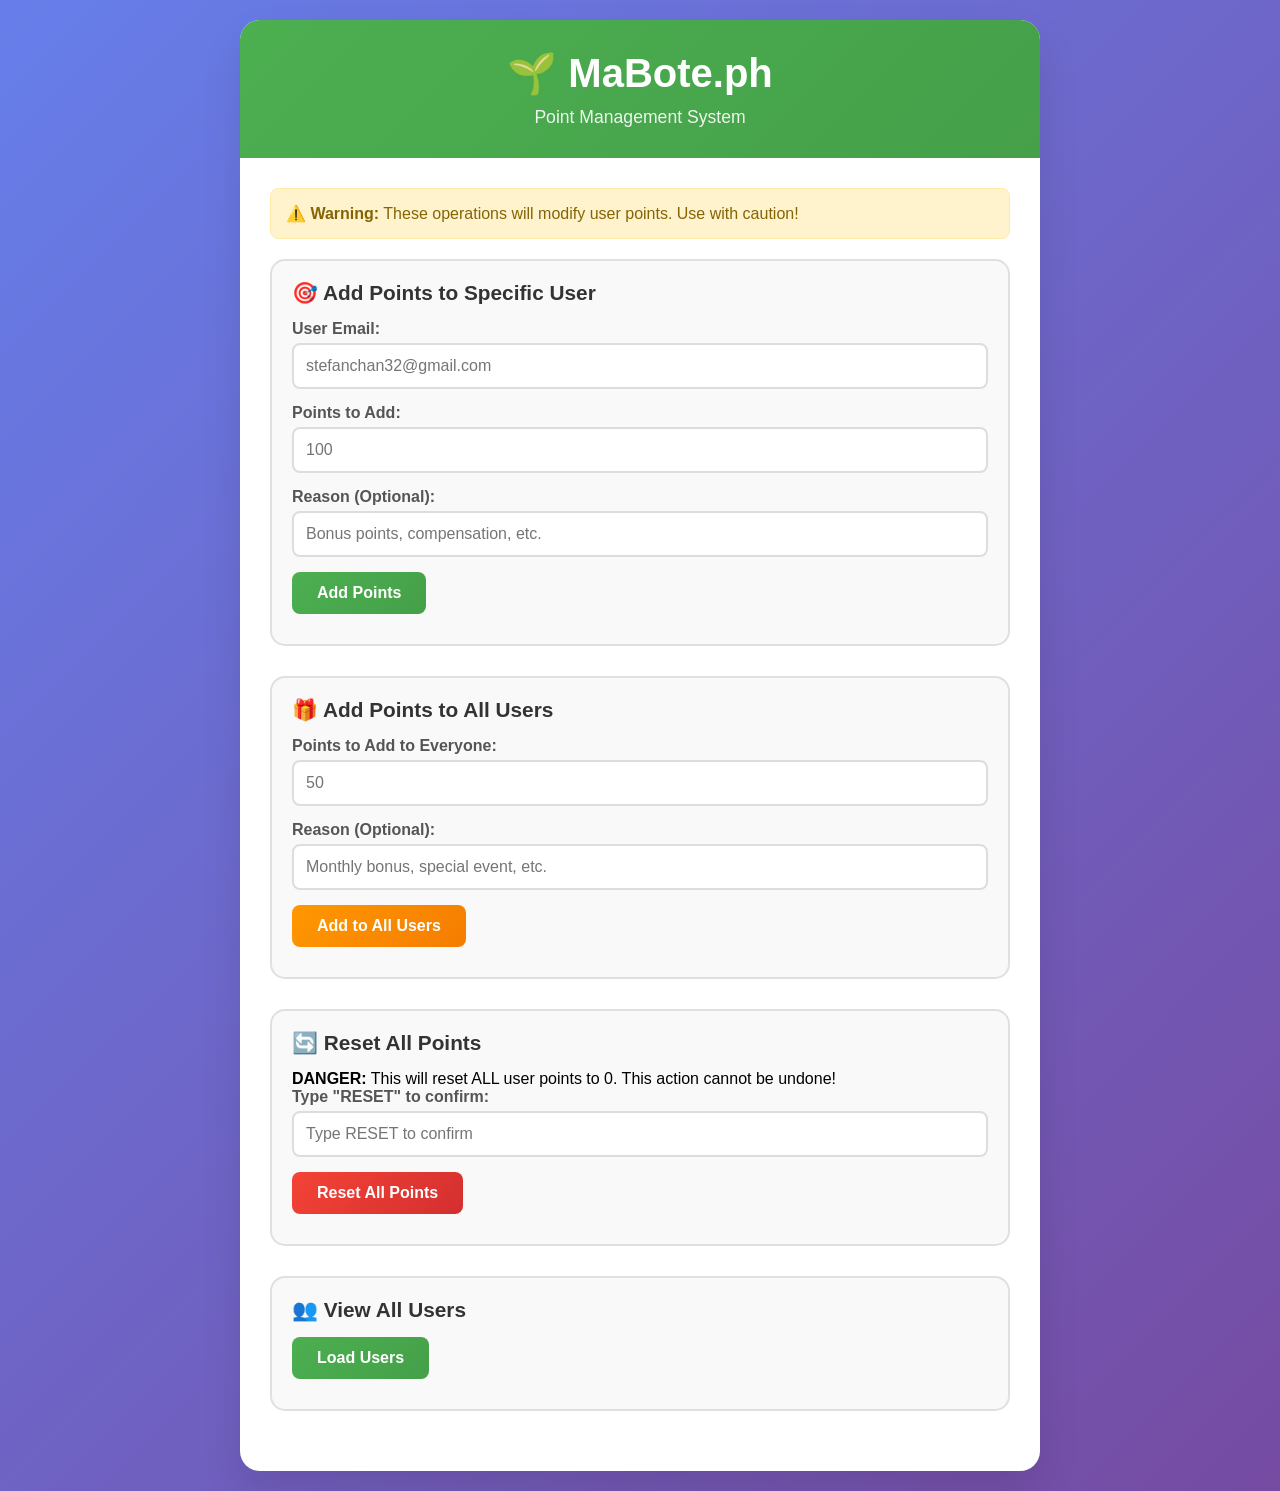
<file: point_management_tool.html>
<!DOCTYPE html>
<html lang="en">
<head>
    <meta charset="UTF-8">
    <meta name="viewport" content="width=device-width, initial-scale=1.0">
    <title>MaBote.ph - Point Management</title>
    <style>
        * {
            margin: 0;
            padding: 0;
            box-sizing: border-box;
        }
        
        body {
            font-family: 'Segoe UI', Tahoma, Geneva, Verdana, sans-serif;
            background: linear-gradient(135deg, #667eea 0%, #764ba2 100%);
            min-height: 100vh;
            padding: 20px;
        }
        
        .container {
            max-width: 800px;
            margin: 0 auto;
            background: white;
            border-radius: 20px;
            box-shadow: 0 20px 40px rgba(0,0,0,0.1);
            overflow: hidden;
        }
        
        .header {
            background: linear-gradient(135deg, #4CAF50 0%, #45a049 100%);
            color: white;
            padding: 30px;
            text-align: center;
        }
        
        .header h1 {
            font-size: 2.5em;
            margin-bottom: 10px;
        }
        
        .header p {
            opacity: 0.9;
            font-size: 1.1em;
        }
        
        .content {
            padding: 30px;
        }
        
        .section {
            margin-bottom: 30px;
            padding: 20px;
            border: 2px solid #e0e0e0;
            border-radius: 15px;
            background: #f9f9f9;
        }
        
        .section h3 {
            color: #333;
            margin-bottom: 15px;
            font-size: 1.3em;
        }
        
        .form-group {
            margin-bottom: 15px;
        }
        
        label {
            display: block;
            margin-bottom: 5px;
            font-weight: 600;
            color: #555;
        }
        
        input, select, textarea {
            width: 100%;
            padding: 12px;
            border: 2px solid #ddd;
            border-radius: 8px;
            font-size: 16px;
            transition: border-color 0.3s;
        }
        
        input:focus, select:focus, textarea:focus {
            outline: none;
            border-color: #4CAF50;
        }
        
        .btn {
            background: linear-gradient(135deg, #4CAF50 0%, #45a049 100%);
            color: white;
            padding: 12px 25px;
            border: none;
            border-radius: 8px;
            font-size: 16px;
            font-weight: 600;
            cursor: pointer;
            transition: transform 0.2s;
            margin-right: 10px;
            margin-bottom: 10px;
        }
        
        .btn:hover {
            transform: translateY(-2px);
        }
        
        .btn-danger {
            background: linear-gradient(135deg, #f44336 0%, #d32f2f 100%);
        }
        
        .btn-warning {
            background: linear-gradient(135deg, #ff9800 0%, #f57c00 100%);
        }
        
        .result {
            margin-top: 20px;
            padding: 15px;
            border-radius: 8px;
            display: none;
        }
        
        .result.success {
            background: #d4edda;
            border: 1px solid #c3e6cb;
            color: #155724;
        }
        
        .result.error {
            background: #f8d7da;
            border: 1px solid #f5c6cb;
            color: #721c24;
        }
        
        .user-list {
            max-height: 300px;
            overflow-y: auto;
            border: 1px solid #ddd;
            border-radius: 8px;
            padding: 10px;
            background: white;
        }
        
        .user-item {
            padding: 10px;
            border-bottom: 1px solid #eee;
            display: flex;
            justify-content: space-between;
            align-items: center;
        }
        
        .user-item:last-child {
            border-bottom: none;
        }
        
        .user-info {
            flex: 1;
        }
        
        .user-points {
            font-weight: 600;
            color: #4CAF50;
        }
        
        .loading {
            text-align: center;
            padding: 20px;
            color: #666;
        }
        
        .warning {
            background: #fff3cd;
            border: 1px solid #ffeaa7;
            color: #856404;
            padding: 15px;
            border-radius: 8px;
            margin-bottom: 20px;
        }
    </style>
</head>
<body>
    <div class="container">
        <div class="header">
            <h1>🌱 MaBote.ph</h1>
            <p>Point Management System</p>
        </div>
        
        <div class="content">
            <div class="warning">
                ⚠️ <strong>Warning:</strong> These operations will modify user points. Use with caution!
            </div>
            
            <!-- Add Points to Specific User -->
            <div class="section">
                <h3>🎯 Add Points to Specific User</h3>
                <div class="form-group">
                    <label for="userEmail">User Email:</label>
                    <input type="email" id="userEmail" placeholder="stefanchan32@gmail.com">
                </div>
                <div class="form-group">
                    <label for="pointsToAdd">Points to Add:</label>
                    <input type="number" id="pointsToAdd" placeholder="100" min="1">
                </div>
                <div class="form-group">
                    <label for="reason">Reason (Optional):</label>
                    <input type="text" id="reason" placeholder="Bonus points, compensation, etc.">
                </div>
                <button class="btn" onclick="addPointsToUser()">Add Points</button>
                <div id="addPointsResult" class="result"></div>
            </div>
            
            <!-- Add Points to All Users -->
            <div class="section">
                <h3>🎁 Add Points to All Users</h3>
                <div class="form-group">
                    <label for="pointsToAll">Points to Add to Everyone:</label>
                    <input type="number" id="pointsToAll" placeholder="50" min="1">
                </div>
                <div class="form-group">
                    <label for="reasonAll">Reason (Optional):</label>
                    <input type="text" id="reasonAll" placeholder="Monthly bonus, special event, etc.">
                </div>
                <button class="btn btn-warning" onclick="addPointsToAll()">Add to All Users</button>
                <div id="addPointsAllResult" class="result"></div>
            </div>
            
            <!-- Reset All Points -->
            <div class="section">
                <h3>🔄 Reset All Points</h3>
                <p><strong>DANGER:</strong> This will reset ALL user points to 0. This action cannot be undone!</p>
                <div class="form-group">
                    <label for="confirmReset">Type "RESET" to confirm:</label>
                    <input type="text" id="confirmReset" placeholder="Type RESET to confirm">
                </div>
                <button class="btn btn-danger" onclick="resetAllPoints()">Reset All Points</button>
                <div id="resetResult" class="result"></div>
            </div>
            
            <!-- View All Users -->
            <div class="section">
                <h3>👥 View All Users</h3>
                <button class="btn" onclick="loadUsers()">Load Users</button>
                <div id="usersList" class="user-list" style="display: none;">
                    <div class="loading">Loading users...</div>
                </div>
            </div>
        </div>
    </div>

    <script>
        const API_BASE = 'http://192.168.254.119/mabote_api';
        
        async function addPointsToUser() {
            const email = document.getElementById('userEmail').value;
            const points = document.getElementById('pointsToAdd').value;
            const reason = document.getElementById('reason').value;
            const resultDiv = document.getElementById('addPointsResult');
            
            if (!email || !points) {
                showResult(resultDiv, 'Please fill in email and points', 'error');
                return;
            }
            
            try {
                const response = await fetch(`${API_BASE}/add_points_to_user.php`, {
                    method: 'POST',
                    headers: {
                        'Content-Type': 'application/json',
                    },
                    body: JSON.stringify({
                        email: email,
                        points: parseInt(points),
                        reason: reason || 'Manual addition'
                    })
                });
                
                const data = await response.json();
                
                if (data.success) {
                    showResult(resultDiv, `Successfully added ${points} points to ${email}`, 'success');
                } else {
                    showResult(resultDiv, `Error: ${data.message}`, 'error');
                }
            } catch (error) {
                showResult(resultDiv, `Error: ${error.message}`, 'error');
            }
        }
        
        async function addPointsToAll() {
            const points = document.getElementById('pointsToAll').value;
            const reason = document.getElementById('reasonAll').value;
            const resultDiv = document.getElementById('addPointsAllResult');
            
            if (!points) {
                showResult(resultDiv, 'Please enter points to add', 'error');
                return;
            }
            
            if (!confirm(`Are you sure you want to add ${points} points to ALL users?`)) {
                return;
            }
            
            try {
                const response = await fetch(`${API_BASE}/add_points_to_all.php`, {
                    method: 'POST',
                    headers: {
                        'Content-Type': 'application/json',
                    },
                    body: JSON.stringify({
                        points: parseInt(points),
                        reason: reason || 'Bonus points'
                    })
                });
                
                const data = await response.json();
                
                if (data.success) {
                    showResult(resultDiv, `Successfully added ${points} points to ${data.users_affected} users`, 'success');
                } else {
                    showResult(resultDiv, `Error: ${data.message}`, 'error');
                }
            } catch (error) {
                showResult(resultDiv, `Error: ${error.message}`, 'error');
            }
        }
        
        async function resetAllPoints() {
            const confirmText = document.getElementById('confirmReset').value;
            const resultDiv = document.getElementById('resetResult');
            
            if (confirmText !== 'RESET') {
                showResult(resultDiv, 'Please type "RESET" to confirm', 'error');
                return;
            }
            
            if (!confirm('Are you absolutely sure you want to reset ALL user points to 0? This cannot be undone!')) {
                return;
            }
            
            try {
                const response = await fetch(`${API_BASE}/reset_all_points.php`, {
                    method: 'POST',
                    headers: {
                        'Content-Type': 'application/json',
                    }
                });
                
                const data = await response.json();
                
                if (data.success) {
                    showResult(resultDiv, `Successfully reset points for ${data.users_affected} users`, 'success');
                } else {
                    showResult(resultDiv, `Error: ${data.message}`, 'error');
                }
            } catch (error) {
                showResult(resultDiv, `Error: ${error.message}`, 'error');
            }
        }
        
        async function loadUsers() {
            const usersList = document.getElementById('usersList');
            usersList.style.display = 'block';
            usersList.innerHTML = '<div class="loading">Loading users...</div>';
            
            try {
                const response = await fetch(`${API_BASE}/get_all_users.php`);
                const data = await response.json();
                
                if (data.success) {
                    let html = '';
                    data.users.forEach(user => {
                        html += `
                            <div class="user-item">
                                <div class="user-info">
                                    <strong>${user.first_name} ${user.last_name}</strong><br>
                                    <small>${user.email}</small>
                                </div>
                                <div class="user-points">
                                    ${user.total_points} pts<br>
                                    <small>Balance: ${user.current_balance}</small>
                                </div>
                            </div>
                        `;
                    });
                    usersList.innerHTML = html;
                } else {
                    usersList.innerHTML = `<div class="result error">Error: ${data.message}</div>`;
                }
            } catch (error) {
                usersList.innerHTML = `<div class="result error">Error: ${error.message}</div>`;
            }
        }
        
        function showResult(element, message, type) {
            element.textContent = message;
            element.className = `result ${type}`;
            element.style.display = 'block';
            
            setTimeout(() => {
                element.style.display = 'none';
            }, 5000);
        }
    </script>
</body>
</html>
</file>
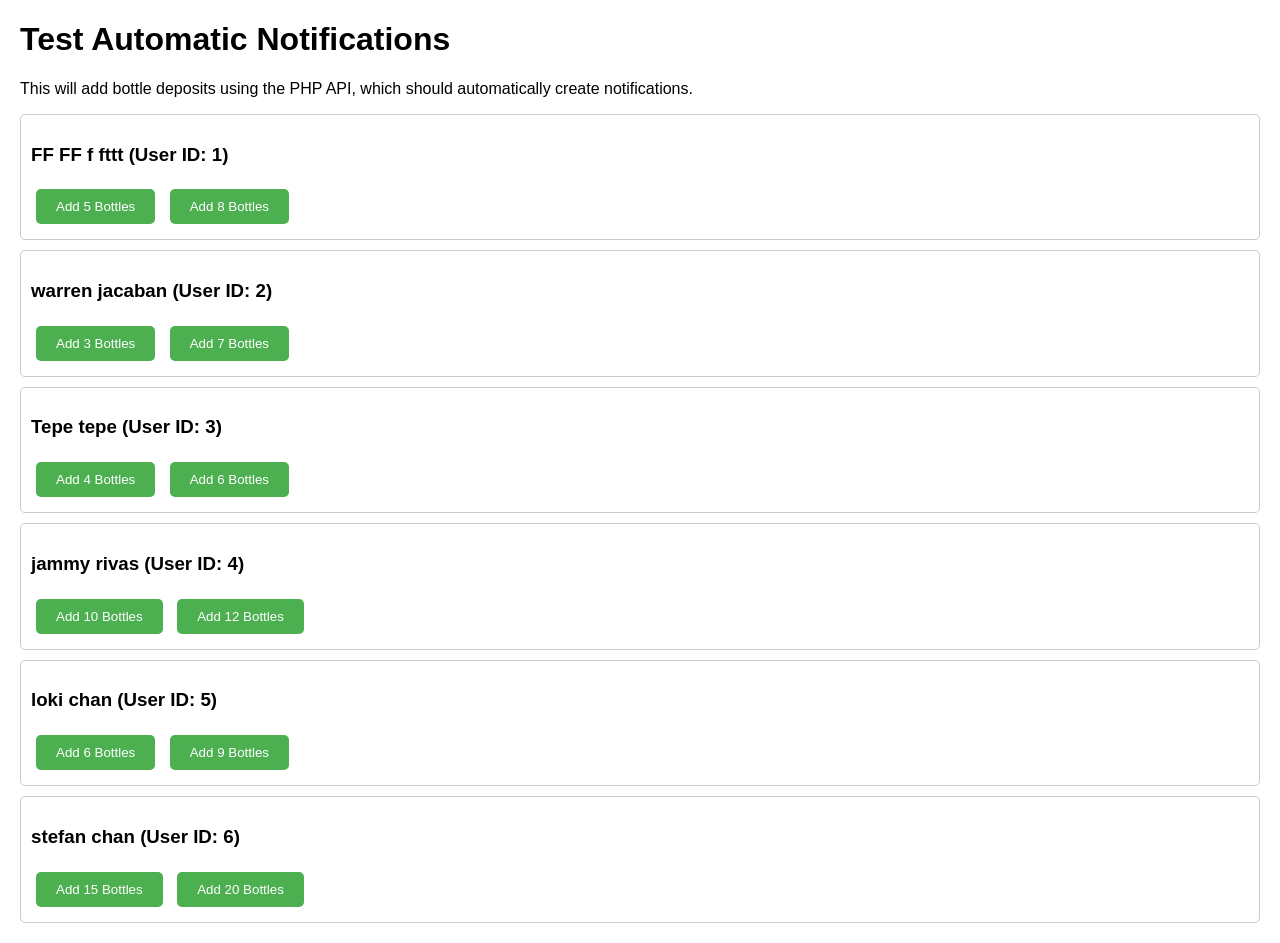
<file: test_automatic_notifications.html>
<!DOCTYPE html>
<html>
<head>
    <title>Test Automatic Notifications</title>
    <style>
        body { font-family: Arial, sans-serif; margin: 20px; }
        .user { margin: 10px 0; padding: 10px; border: 1px solid #ccc; border-radius: 5px; }
        button { padding: 10px 20px; margin: 5px; background: #4CAF50; color: white; border: none; border-radius: 5px; cursor: pointer; }
        button:hover { background: #45a049; }
        .result { margin: 10px 0; padding: 10px; background: #f0f0f0; border-radius: 5px; }
    </style>
</head>
<body>
    <h1>Test Automatic Notifications</h1>
    <p>This will add bottle deposits using the PHP API, which should automatically create notifications.</p>
    
    <div class="user">
        <h3>FF FF f fttt (User ID: 1)</h3>
        <button onclick="addDeposit(1, 5)">Add 5 Bottles</button>
        <button onclick="addDeposit(1, 8)">Add 8 Bottles</button>
    </div>
    
    <div class="user">
        <h3>warren jacaban (User ID: 2)</h3>
        <button onclick="addDeposit(2, 3)">Add 3 Bottles</button>
        <button onclick="addDeposit(2, 7)">Add 7 Bottles</button>
    </div>
    
    <div class="user">
        <h3>Tepe tepe (User ID: 3)</h3>
        <button onclick="addDeposit(3, 4)">Add 4 Bottles</button>
        <button onclick="addDeposit(3, 6)">Add 6 Bottles</button>
    </div>
    
    <div class="user">
        <h3>jammy rivas (User ID: 4)</h3>
        <button onclick="addDeposit(4, 10)">Add 10 Bottles</button>
        <button onclick="addDeposit(4, 12)">Add 12 Bottles</button>
    </div>
    
    <div class="user">
        <h3>loki chan (User ID: 5)</h3>
        <button onclick="addDeposit(5, 6)">Add 6 Bottles</button>
        <button onclick="addDeposit(5, 9)">Add 9 Bottles</button>
    </div>
    
    <div class="user">
        <h3>stefan chan (User ID: 6)</h3>
        <button onclick="addDeposit(6, 15)">Add 15 Bottles</button>
        <button onclick="addDeposit(6, 20)">Add 20 Bottles</button>
    </div>
    
    <div id="result"></div>

    <script>
        async function addDeposit(userId, bottles) {
            const resultDiv = document.getElementById('result');
            resultDiv.innerHTML = 'Adding deposit...';
            
            try {
                const response = await fetch(`http://192.168.254.119/mabote_api/simulate_bottle_deposit.php?user_id=${userId}&bottles=${bottles}`);
                const data = await response.json();
                
                if (data.success) {
                    resultDiv.innerHTML = `
                        <div class="result" style="background: #d4edda; border: 1px solid #c3e6cb;">
                            <strong>✅ Success!</strong><br>
                            User ${userId}: ${data.bottles_deposited} bottles deposited<br>
                            Points earned: ${data.points_earned}<br>
                            Transaction: ${data.transaction_code}<br>
                            <strong>Notification should be created automatically!</strong>
                        </div>
                    `;
                } else {
                    resultDiv.innerHTML = `
                        <div class="result" style="background: #f8d7da; border: 1px solid #f5c6cb;">
                            <strong>❌ Error:</strong> ${data.message}
                        </div>
                    `;
                }
            } catch (error) {
                resultDiv.innerHTML = `
                    <div class="result" style="background: #f8d7da; border: 1px solid #f5c6cb;">
                        <strong>❌ Error:</strong> ${error.message}
                    </div>
                `;
            }
        }
    </script>
</body>
</html>
</file>
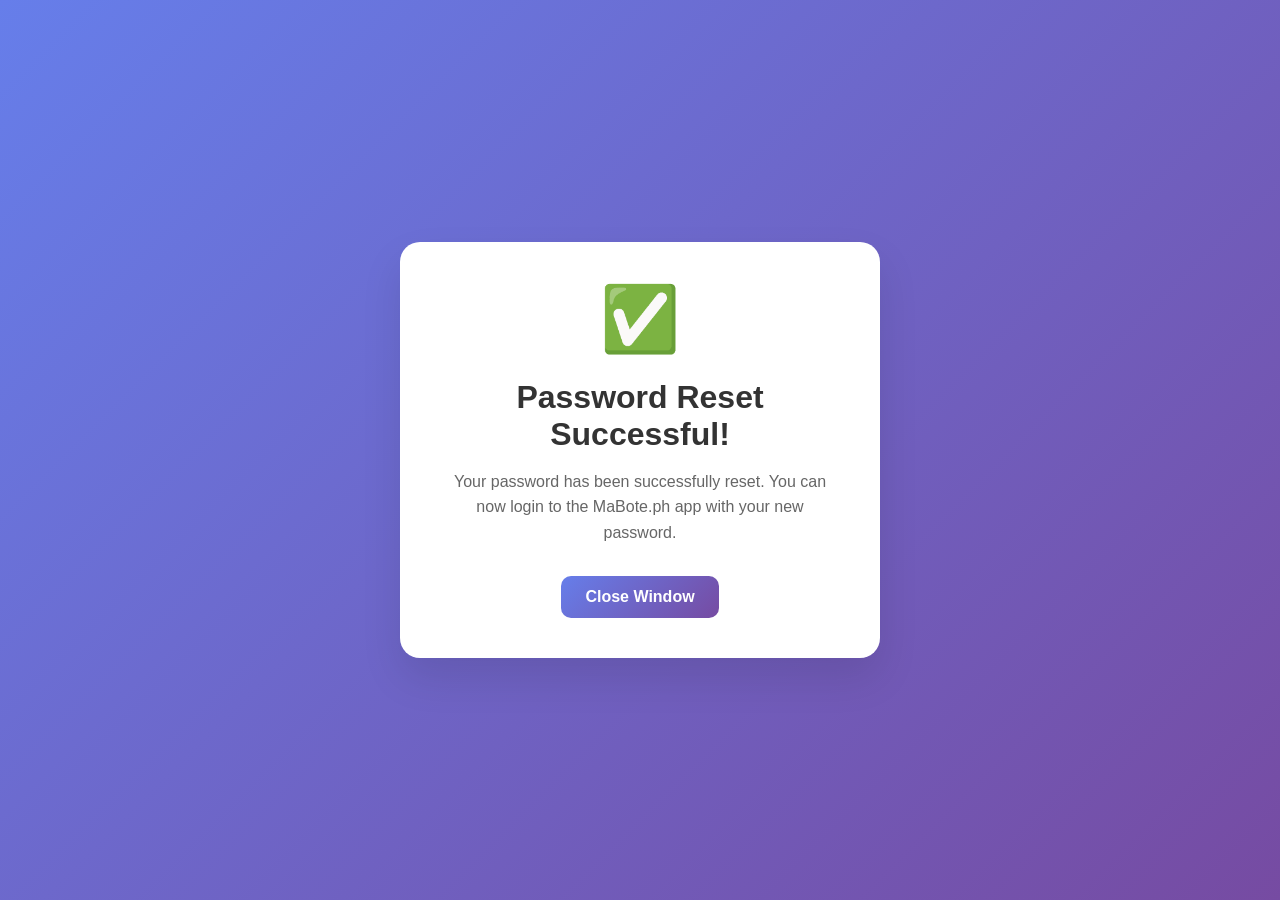
<file: php_endpoints/login_success.html>
<!DOCTYPE html>
<html lang="en">
<head>
    <meta charset="UTF-8">
    <meta name="viewport" content="width=device-width, initial-scale=1.0">
    <title>Password Reset Successful - MaBote.ph</title>
    <style>
        body {
            font-family: 'Segoe UI', Tahoma, Geneva, Verdana, sans-serif;
            background: linear-gradient(135deg, #667eea 0%, #764ba2 100%);
            margin: 0;
            padding: 0;
            min-height: 100vh;
            display: flex;
            align-items: center;
            justify-content: center;
        }
        .container {
            background: white;
            padding: 40px;
            border-radius: 20px;
            box-shadow: 0 20px 40px rgba(0,0,0,0.1);
            text-align: center;
            max-width: 400px;
        }
        .success-icon {
            font-size: 64px;
            margin-bottom: 20px;
        }
        h1 {
            color: #333;
            margin-bottom: 10px;
        }
        p {
            color: #666;
            margin-bottom: 30px;
            line-height: 1.6;
        }
        .btn {
            display: inline-block;
            padding: 12px 24px;
            background: linear-gradient(135deg, #667eea 0%, #764ba2 100%);
            color: white;
            text-decoration: none;
            border-radius: 10px;
            font-weight: 600;
            transition: transform 0.2s;
        }
        .btn:hover {
            transform: translateY(-2px);
        }
    </style>
</head>
<body>
    <div class="container">
        <div class="success-icon">✅</div>
        <h1>Password Reset Successful!</h1>
        <p>Your password has been successfully reset. You can now login to the MaBote.ph app with your new password.</p>
        <a href="#" class="btn" onclick="window.close()">Close Window</a>
    </div>
</body>
</html>
</file>
